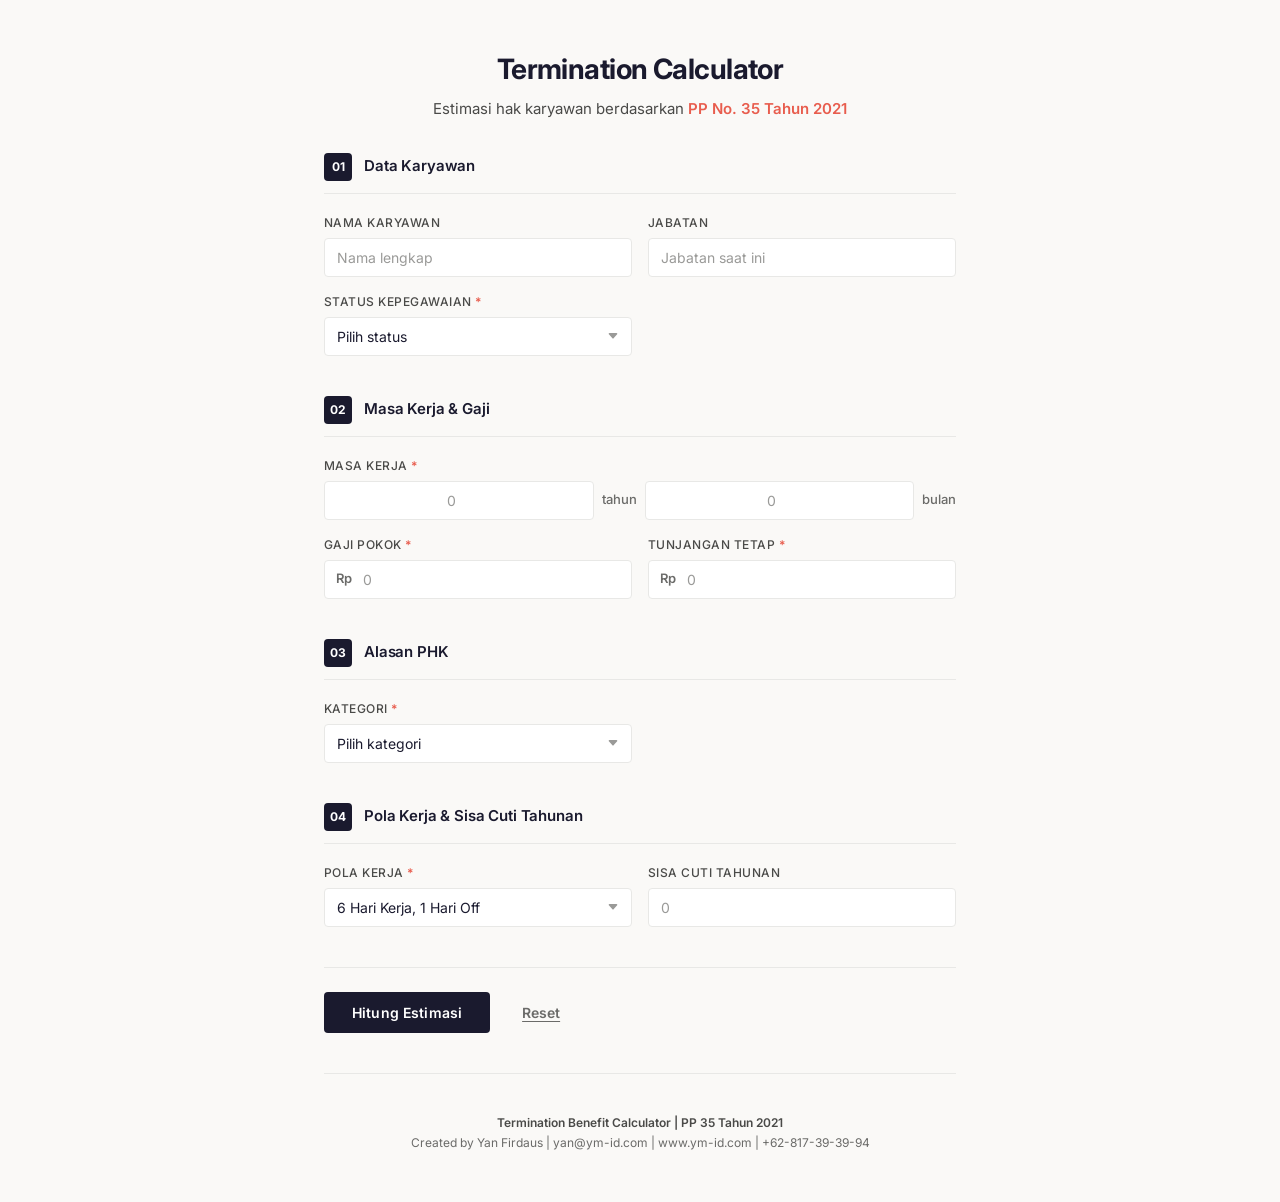
<file: index.html>
<!DOCTYPE html>
<html lang="id">
<head>
    <meta charset="UTF-8">
    <meta name="viewport" content="width=device-width, initial-scale=1.0">
    <title>Termination Benefit Calculator | PP No. 35 Tahun 2021</title>
    <link rel="stylesheet" href="style.css">
    <link rel="preconnect" href="https://fonts.googleapis.com">
    <link href="https://fonts.googleapis.com/css2?family=Inter:wght@300;400;500;600;700;800&display=swap" rel="stylesheet">
</head>
<body>
    <div class="container">
        <!-- Header -->
        <header class="header">
            <h1>Termination Calculator</h1>
            <p class="subtitle">Estimasi hak karyawan berdasarkan <span class="highlight">PP No. 35 Tahun 2021</span></p>
        </header>

        <!-- Main Content -->
        <main class="main-content">
            <!-- Form Section -->
            <section class="form-section" id="formSection">

                <!-- Section 1: Data Karyawan -->
                <div class="section-block">
                    <div class="section-header">
                        <span class="section-number">01</span>
                        <h2>Data Karyawan</h2>
                    </div>
                    <div class="form-grid">
                        <div class="form-group">
                            <label for="employeeName">Nama Karyawan</label>
                            <input type="text" id="employeeName" placeholder="Nama lengkap">
                        </div>
                        <div class="form-group">
                            <label for="position">Jabatan</label>
                            <input type="text" id="position" placeholder="Jabatan saat ini">
                        </div>
                        <div class="form-group">
                            <label for="employmentStatus">Status Kepegawaian <span class="required">*</span></label>
                            <select id="employmentStatus" required>
                                <option value="" disabled selected>Pilih status</option>
                                <option value="PKWTT">PKWTT - Tetap</option>
                                <option value="PKWT">PKWT - Kontrak</option>
                            </select>
                        </div>
                        <div class="form-group" id="pkwtDurationGroup" style="display:none;">
                            <label for="pkwtDuration">Lama Kontrak (bulan) <span class="required">*</span></label>
                            <input type="number" id="pkwtDuration" min="1" max="60" placeholder="12">
                        </div>
                    </div>
                </div>

                <!-- Section 2: Masa Kerja & Gaji -->
                <div class="section-block">
                    <div class="section-header">
                        <span class="section-number">02</span>
                        <h2>Masa Kerja & Gaji</h2>
                    </div>
                    <div class="form-grid">
                        <div class="form-group form-group-full">
                            <label>Masa Kerja <span class="required">*</span></label>
                            <div class="input-pair">
                                <input type="number" id="yearsOfService" min="0" max="50" placeholder="0" required>
                                <span class="unit">tahun</span>
                                <input type="number" id="monthsOfService" min="0" max="11" placeholder="0" required>
                                <span class="unit">bulan</span>
                            </div>
                        </div>
                        <div class="form-group">
                            <label for="basicSalary">Gaji Pokok <span class="required">*</span></label>
                            <div class="input-currency">
                                <span class="currency">Rp</span>
                                <input type="text" id="basicSalary" class="currency-input" placeholder="0" required>
                            </div>
                        </div>
                        <div class="form-group">
                            <label for="fixedAllowance">Tunjangan Tetap <span class="required">*</span></label>
                            <div class="input-currency">
                                <span class="currency">Rp</span>
                                <input type="text" id="fixedAllowance" class="currency-input" placeholder="0" required>
                            </div>
                        </div>
                    </div>
                </div>

                <!-- Section 3: Alasan Terminasi -->
                <div class="section-block">
                    <div class="section-header">
                        <span class="section-number">03</span>
                        <h2>Alasan PHK</h2>
                    </div>
                    <div class="form-grid">
                        <div class="form-group">
                            <label>Kategori <span class="required">*</span></label>
                            <select id="terminationCategory" required>
                                <option value="" disabled selected>Pilih kategori</option>
                                <option value="phk_perusahaan">PHK oleh Perusahaan</option>
                                <option value="phk_pekerja">PHK oleh Pekerja / Berakhirnya Hubungan Kerja</option>
                            </select>
                        </div>
                        <div class="form-group" id="subCategoryGroup" style="display:none;">
                            <label>Alasan Detail <span class="required">*</span></label>
                            <select id="terminationReason" required>
                                <option value="" disabled selected>Pilih alasan</option>
                            </select>
                        </div>
                    </div>
                    <div class="info-panel" id="reasonInfoPanel" style="display:none;">
                        <p id="reasonDescription"></p>
                        <span class="info-tag" id="reasonDetailPasal"></span>
                    </div>
                </div>

                <!-- Section 4: Pola Kerja & Sisa Cuti -->
                <div class="section-block">
                    <div class="section-header">
                        <span class="section-number">04</span>
                        <h2>Pola Kerja & Sisa Cuti Tahunan</h2>
                    </div>
                    <div class="form-grid">
                        <div class="form-group">
                            <label for="workPattern">Pola Kerja <span class="required">*</span></label>
                            <select id="workPattern" required>
                                <option value="" disabled selected>Pilih pola kerja</option>
                                <option value="13_1">13 Hari Kerja, 1 Hari Off</option>
                                <option value="10_1">10 Hari Kerja, 1 Hari Off</option>
                                <option value="7_1">7 Hari Kerja, 1 Hari Off</option>
                                <option value="6_1" selected>6 Hari Kerja, 1 Hari Off</option>
                                <option value="5_2">5 Hari Kerja, 2 Hari Off</option>
                                <option value="4_3">4 Hari Kerja, 3 Hari Off</option>
                            </select>
                        </div>
                        <div class="form-group">
                            <label for="remainingLeave">Sisa Cuti Tahunan</label>
                            <input type="number" id="remainingLeave" min="0" max="365" placeholder="0">
                        </div>
                    </div>
                </div>

                <!-- Actions -->
                <div class="actions">
                    <button type="button" class="btn-primary" id="calculateBtn">Hitung Estimasi</button>
                    <button type="button" class="btn-text" id="resetBtn">Reset</button>
                </div>
            </section>

            <!-- Result Section -->
            <section class="result-section" id="resultSection" style="display:none;">
                <div class="result-title">
                    <h2>Hasil Perhitungan</h2>
                    <span class="result-meta" id="resultDate"></span>
                </div>

                <div class="summary-card" id="employeeSummary"></div>

                <div class="results-list">
                    <div class="result-item" id="upSection">
                        <div class="result-item-header">
                            <div class="result-item-title">
                                <span class="result-icon">*</span>
                                <span>Uang Pesangon (UP)</span>
                            </div>
                            <span class="result-item-value" id="upAmount">Rp 0</span>
                        </div>
                        <div class="result-item-body">
                            <p id="upExplanation"></p>
                        </div>
                    </div>

                    <div class="result-item" id="upmkSection">
                        <div class="result-item-header">
                            <div class="result-item-title">
                                <span class="result-icon">*</span>
                                <span>Uang Penghargaan Masa Kerja (UPMK)</span>
                            </div>
                            <span class="result-item-value" id="upmkAmount">Rp 0</span>
                        </div>
                        <div class="result-item-body">
                            <p id="upmkExplanation"></p>
                        </div>
                    </div>

                    <div class="result-item" id="uphResultSection">
                        <div class="result-item-header">
                            <div class="result-item-title">
                                <span class="result-icon">*</span>
                                <span>Uang Penggantian Hak (UPH)</span>
                            </div>
                            <span class="result-item-value" id="uphAmount">Rp 0</span>
                        </div>
                        <div class="result-item-body">
                            <div id="uphBreakdown"></div>
                        </div>
                    </div>

                    <div class="result-item" id="pkwtSection" style="display:none;">
                        <div class="result-item-header">
                            <div class="result-item-title">
                                <span class="result-icon">*</span>
                                <span>Kompensasi PKWT</span>
                            </div>
                            <span class="result-item-value" id="pkwtAmount">Rp 0</span>
                        </div>
                        <div class="result-item-body">
                            <p id="pkwtExplanation"></p>
                        </div>
                    </div>

                    <div class="result-item excluded" id="notEligibleSection" style="display:none;">
                        <div class="result-item-header">
                            <div class="result-item-title">
                                <span class="result-icon">o</span>
                                <span>Tidak Diterima</span>
                            </div>
                        </div>
                        <div class="result-item-body">
                            <ul id="notEligibleList"></ul>
                        </div>
                    </div>
                </div>

                <div class="total-box">
                    <div class="total-label">Total Estimasi Hak</div>
                    <div class="total-value" id="totalAmount">Rp 0</div>
                    <div class="total-words" id="totalTerbilang"></div>
                </div>

                <!-- Lampiran Hukum -->
                <div class="lampiran-section" id="lampiranSection">
                    <div class="lampiran-header">
                        <h3>LAMPIRAN</h3>
                        <p>Landasan Hukum Perhitungan Hak Karyawan</p>
                    </div>
                    <div class="lampiran-content" id="lampiranContent"></div>
                </div>

                <div class="result-actions">
                    <button type="button" class="btn-primary" id="printBtn">Cetak / Simpan PDF</button>
                    <button type="button" class="btn-text" id="recalculateBtn">Hitung Ulang</button>
                </div>
            </section>
        </main>

        <footer class="footer">
            <p>Termination Benefit Calculator | PP 35 Tahun 2021</p>
            <p>Created by Yan Firdaus | yan@ym-id.com | www.ym-id.com | +62-817-39-39-94</p>
        </footer>
    </div>

    <script src="calculator.js"></script>
</body>
</html>
</file>
<file: style.css>
/* ============================================
   Kalkulator PHK - Simplified
   ============================================ */

:root {
    --charcoal: #1a1a2e;
    --charcoal-light: #2d2d44;
    --coral: #e85d4e;
    --coral-light: #f5e6e4;
    --cream: #faf9f7;
    --white: #ffffff;
    --gray-100: #f5f5f3;
    --gray-200: #e8e8e6;
    --gray-300: #d4d4d2;
    --gray-400: #9a9a98;
    --gray-500: #6b6b69;
    --text: #1a1a2e;
    --text-secondary: #4a4a48;
    --text-muted: #6b6b69;
    --border: #e8e8e6;
    --border-focus: #1a1a2e;
    --radius: 4px;
    --radius-lg: 8px;
    --shadow: 0 1px 2px rgba(26,26,46,0.04);
    --shadow-md: 0 4px 12px rgba(26,26,46,0.08);
    --transition: 0.2s ease;
}

*, *::before, *::after { margin: 0; padding: 0; box-sizing: border-box; }

html { scroll-behavior: smooth; }

body {
    font-family: 'Inter', -apple-system, BlinkMacSystemFont, sans-serif;
    background: var(--cream);
    color: var(--text);
    line-height: 1.5;
    -webkit-font-smoothing: antialiased;
}

.container { max-width: 680px; margin: 0 auto; padding: 0 24px; }

/* Header */
.header {
    padding: 48px 0 32px;
    text-align: center;
}

.header h1 {
    font-size: 28px;
    font-weight: 700;
    color: var(--charcoal);
    letter-spacing: -0.02em;
    margin-bottom: 8px;
}

.subtitle {
    font-size: 15px;
    color: var(--text-secondary);
    font-weight: 400;
}

.subtitle .highlight { color: var(--coral); font-weight: 600; }

/* Section Blocks */
.section-block { margin-bottom: 40px; }

.section-header {
    display: flex;
    align-items: center;
    gap: 12px;
    margin-bottom: 20px;
    padding-bottom: 12px;
    border-bottom: 1px solid var(--border);
}

.section-number {
    display: flex;
    align-items: center;
    justify-content: center;
    width: 28px;
    height: 28px;
    background: var(--charcoal);
    color: var(--white);
    font-size: 12px;
    font-weight: 700;
    border-radius: var(--radius);
}

.section-header h2 {
    font-size: 15px;
    font-weight: 600;
    color: var(--charcoal);
    letter-spacing: -0.01em;
}

/* Form Grid */
.form-grid {
    display: grid;
    grid-template-columns: repeat(2, 1fr);
    gap: 16px;
}

.form-group {
    display: flex;
    flex-direction: column;
    gap: 6px;
}

.form-group-full { grid-column: span 2; }

label {
    font-size: 12px;
    font-weight: 500;
    color: var(--text-secondary);
    text-transform: uppercase;
    letter-spacing: 0.04em;
}

.required { color: var(--coral); font-weight: 600; }

input, select {
    width: 100%;
    padding: 10px 12px;
    font-size: 14px;
    font-family: inherit;
    color: var(--text);
    background: var(--white);
    border: 1.5px solid var(--border);
    border-radius: var(--radius);
    transition: var(--transition);
    outline: none;
    appearance: none;
    -webkit-appearance: none;
}

input:focus, select:focus {
    border-color: var(--border-focus);
    background: var(--white);
}

input::placeholder { color: var(--gray-400); }

select {
    background-image: url("data:image/svg+xml,%3Csvg xmlns='http://www.w3.org/2000/svg' width='12' height='12' fill='%239a9a98' viewBox='0 0 16 16'%3E%3Cpath d='M7.247 11.14 2.451 5.658C1.885 5.013 2.345 4 3.204 4h9.592a1 1 0 0 1 .753 1.659l-4.796 5.48a1 1 0 0 1-1.506 0z'/%3E%3C/svg%3E");
    background-repeat: no-repeat;
    background-position: right 12px center;
    padding-right: 32px;
    cursor: pointer;
}

/* Input Pair */
.input-pair {
    display: flex;
    align-items: center;
    gap: 8px;
}

.input-pair input {
    flex: 1;
    text-align: center;
    background-image: none;
    padding-right: 12px;
}

.unit {
    font-size: 13px;
    color: var(--text-muted);
    font-weight: 500;
    white-space: nowrap;
}

/* Currency Input */
.input-currency {
    position: relative;
    display: flex;
    align-items: center;
}

.currency {
    position: absolute;
    left: 12px;
    font-size: 13px;
    font-weight: 600;
    color: var(--text-muted);
    pointer-events: none;
}

.input-currency input {
    padding-left: 38px;
    background-image: none;
    padding-right: 12px;
}

/* Info Panel */
.info-panel {
    margin-top: 12px;
    padding: 14px 16px;
    background: var(--coral-light);
    border-left: 3px solid var(--coral);
    border-radius: 0 var(--radius) var(--radius) 0;
}

.info-panel p {
    font-size: 13px;
    color: var(--text-secondary);
    line-height: 1.5;
    margin-bottom: 6px;
}

.info-tag {
    display: inline-block;
    font-size: 11px;
    font-weight: 600;
    color: var(--coral);
    background: var(--white);
    padding: 3px 10px;
    border-radius: var(--radius);
}

/* Buttons */
.actions {
    display: flex;
    align-items: center;
    gap: 16px;
    margin-top: 32px;
    padding-top: 24px;
    border-top: 1px solid var(--border);
}

.btn-primary, .btn-text {
    font-family: inherit;
    font-size: 14px;
    font-weight: 600;
    border: none;
    border-radius: var(--radius);
    cursor: pointer;
    transition: var(--transition);
    outline: none;
}

.btn-primary {
    background: var(--charcoal);
    color: var(--white);
    padding: 12px 28px;
    letter-spacing: 0.01em;
}

.btn-primary:hover { background: var(--charcoal-light); }

.btn-text {
    background: transparent;
    color: var(--text-muted);
    padding: 12px 16px;
    text-decoration: underline;
    text-underline-offset: 3px;
}

.btn-text:hover { color: var(--charcoal); }

/* Result Section */
.result-section {
    animation: fadeIn 0.3s ease;
}

@keyframes fadeIn {
    from { opacity: 0; transform: translateY(8px); }
    to { opacity: 1; transform: translateY(0); }
}

.result-title {
    display: flex;
    justify-content: space-between;
    align-items: baseline;
    margin-bottom: 24px;
    padding-bottom: 12px;
    border-bottom: 1px solid var(--border);
}

.result-title h2 {
    font-size: 18px;
    font-weight: 700;
    color: var(--charcoal);
    letter-spacing: -0.02em;
}

.result-meta {
    font-size: 12px;
    color: var(--text-muted);
    font-weight: 400;
}

/* Summary Card */
.summary-card {
    background: var(--white);
    border: 1px solid var(--border);
    border-radius: var(--radius-lg);
    padding: 20px;
    margin-bottom: 24px;
}

.summary-card h4 {
    font-size: 11px;
    font-weight: 600;
    color: var(--text-muted);
    text-transform: uppercase;
    letter-spacing: 0.06em;
    margin-bottom: 14px;
    padding-bottom: 10px;
    border-bottom: 1px solid var(--border);
}

.summary-grid {
    display: grid;
    grid-template-columns: repeat(2, 1fr);
    gap: 10px 24px;
}

.summary-item {
    display: flex;
    justify-content: space-between;
    align-items: baseline;
    font-size: 13px;
    padding: 4px 0;
}

.summary-label { color: var(--text-muted); font-weight: 400; }
.summary-value { color: var(--text); font-weight: 600; text-align: right; }

/* Results List */
.results-list {
    display: flex;
    flex-direction: column;
    gap: 12px;
    margin-bottom: 24px;
}

.result-item {
    background: var(--white);
    border: 1px solid var(--border);
    border-radius: var(--radius-lg);
    overflow: hidden;
}

.result-item-header {
    display: flex;
    justify-content: space-between;
    align-items: center;
    padding: 14px 18px;
    background: var(--gray-100);
    border-bottom: 1px solid var(--border);
}

.result-item-title {
    display: flex;
    align-items: center;
    gap: 10px;
    font-size: 14px;
    font-weight: 600;
    color: var(--charcoal);
}

.result-icon { color: var(--coral); font-size: 10px; }

.result-item-value {
    font-size: 16px;
    font-weight: 700;
    color: var(--charcoal);
    font-family: 'SF Mono', 'Monaco', monospace;
    letter-spacing: -0.01em;
}

.result-item-body {
    padding: 14px 18px;
}

.result-item-body p {
    font-size: 13px;
    color: var(--text-secondary);
    line-height: 1.5;
    margin-bottom: 10px;
}

/* Excluded */
.result-item.excluded .result-item-header {
    background: var(--coral-light);
    border-bottom-color: var(--coral);
}

.result-item.excluded .result-item-title { color: var(--coral); }

#notEligibleList { list-style: none; padding: 0; }

#notEligibleList li {
    padding: 8px 0;
    font-size: 13px;
    color: var(--text-secondary);
    border-bottom: 1px solid var(--border);
}

#notEligibleList li:last-child { border-bottom: none; }

#notEligibleList li strong {
    color: var(--coral);
    display: block;
    font-weight: 600;
    margin-bottom: 2px;
}

#notEligibleList li small {
    color: var(--text-muted);
    font-size: 11px;
}

/* UPH Breakdown */
.uph-breakdown-item {
    display: flex;
    justify-content: space-between;
    padding: 6px 0;
    font-size: 13px;
    border-bottom: 1px solid var(--border);
}

.uph-breakdown-item:last-child { border-bottom: none; }

.uph-breakdown-label { color: var(--text-secondary); }

.uph-breakdown-value {
    font-weight: 600;
    color: var(--text);
    font-family: 'SF Mono', 'Monaco', monospace;
}

/* Total Box */
.total-box {
    background: var(--charcoal);
    color: var(--white);
    padding: 24px;
    border-radius: var(--radius-lg);
    margin-bottom: 16px;
    text-align: center;
}

.total-label {
    font-size: 11px;
    font-weight: 600;
    text-transform: uppercase;
    letter-spacing: 0.08em;
    opacity: 0.7;
    margin-bottom: 6px;
}

.total-value {
    font-size: 28px;
    font-weight: 700;
    font-family: 'SF Mono', 'Monaco', monospace;
    letter-spacing: -0.02em;
    margin-bottom: 4px;
}

.total-words {
    font-size: 12px;
    opacity: 0.6;
    font-style: italic;
}

/* Result Actions */
.result-actions {
    display: flex;
    align-items: center;
    gap: 16px;
    justify-content: center;
}

/* Lampiran Section */
.lampiran-section {
    margin-top: 32px;
    margin-bottom: 24px;
    border: 1px solid var(--border);
    border-radius: var(--radius-lg);
    overflow: hidden;
    page-break-before: always;
    break-before: page;
}

.lampiran-header {
    background: var(--charcoal);
    color: var(--white);
    padding: 16px 20px;
    text-align: center;
}

.lampiran-header h3 {
    font-size: 14px;
    font-weight: 700;
    letter-spacing: 0.08em;
    text-transform: uppercase;
    margin-bottom: 4px;
}

.lampiran-header p {
    font-size: 11px;
    opacity: 0.7;
    font-weight: 400;
}

.lampiran-content {
    padding: 0;
    background: var(--white);
}

.lampiran-pasal {
    border-bottom: 1px solid var(--border);
    page-break-inside: avoid;
    break-inside: avoid;
}

.lampiran-pasal:last-child { border-bottom: none; }

.lampiran-pasal-title {
    background: var(--gray-100);
    padding: 10px 16px;
    font-size: 12px;
    font-weight: 700;
    color: var(--charcoal);
    border-left: 3px solid var(--coral);
}

.lampiran-pasal-content {
    padding: 12px 16px;
    font-size: 11px;
    line-height: 1.6;
    color: var(--text-secondary);
    white-space: pre-line;
}

/* Footer */
.footer {
    text-align: center;
    padding: 40px 0 48px;
    border-top: 1px solid var(--border);
    margin-top: 40px;
}

.footer p {
    font-size: 12px;
    color: var(--text-muted);
    margin-bottom: 2px;
}

.footer p:first-child {
    font-weight: 600;
    color: var(--text-secondary);
}

/* ============================================
   PRINT STYLES
   ============================================ */

@media print {
    @page {
        size: A4 portrait;
        margin: 10mm 14mm 10mm 14mm;
    }

    * {
        -webkit-print-color-adjust: exact !important;
        print-color-adjust: exact !important;
        color-adjust: exact !important;
    }

    body {
        background: white !important;
        font-size: 8.5pt !important;
        line-height: 1.3 !important;
        color: #1a1a2e !important;
        margin: 0 !important;
        padding: 0 !important;
    }

    .container {
        max-width: 100% !important;
        padding: 0 !important;
        margin: 0 !important;
    }

    .header,
    .form-section,
    .actions,
    .result-actions,
    .footer {
        display: none !important;
    }

    .result-section {
        display: block !important;
        animation: none !important;
        margin: 0 !important;
        padding: 0 !important;
    }

    .result-section::before {
        content: "SURAT PERHITUNGAN HAK KARYAWAN";
        display: block;
        text-align: center;
        font-size: 13pt;
        font-weight: 700;
        color: #1a1a2e;
        padding-bottom: 3px;
        margin-bottom: 8px;
        border-bottom: 2px solid #1a1a2e;
        letter-spacing: 0.5px;
    }

    .summary-card {
        background: white !important;
        border: 1px solid #333 !important;
        border-radius: 0 !important;
        padding: 0 !important;
        margin-bottom: 8px !important;
    }

    .summary-card h4 {
        background: #1a1a2e !important;
        color: white !important;
        padding: 4px 10px !important;
        margin: 0 !important;
        font-size: 8pt !important;
        font-weight: 600;
        border-bottom: 1px solid #333;
        border-radius: 0 !important;
    }

    .summary-grid {
        display: table !important;
        width: 100% !important;
        border-collapse: collapse !important;
    }

    .summary-item {
        display: table-row !important;
        border-bottom: 1px solid #ddd !important;
    }

    .summary-item:last-child { border-bottom: none !important; }

    .summary-label,
    .summary-value {
        display: table-cell !important;
        padding: 3px 10px !important;
        font-size: 8.5pt !important;
        border-bottom: 1px solid #eee !important;
    }

    .summary-label {
        width: 32% !important;
        color: #555 !important;
        font-weight: 500;
        background: #f5f5f3 !important;
    }

    .summary-value {
        width: 68% !important;
        color: #1a1a2e !important;
        font-weight: 600;
    }

    .results-list {
        gap: 6px !important;
        margin-bottom: 8px !important;
    }

    .result-item {
        background: white !important;
        border: 1px solid #333 !important;
        border-radius: 0 !important;
        box-shadow: none !important;
        page-break-inside: avoid !important;
        break-inside: avoid !important;
        margin-bottom: 4px !important;
    }

    .result-item-header {
        background: #f5f5f3 !important;
        border-bottom: 1.5px solid #1a1a2e !important;
        padding: 4px 10px !important;
    }

    .result-item-title {
        font-size: 9pt !important;
        font-weight: 700;
        color: #1a1a2e !important;
        gap: 6px !important;
    }

    .result-icon { color: #e85d4e !important; font-size: 8px !important; }

    .result-item-value {
        font-size: 10pt !important;
        font-weight: 700;
        color: #1a1a2e !important;
    }

    .result-item-body {
        padding: 5px 10px !important;
    }

    .result-item-body p {
        font-size: 8pt !important;
        color: #333 !important;
        margin-bottom: 3px !important;
        line-height: 1.25 !important;
    }

    .result-item.excluded .result-item-header {
        background: #f5e6e4 !important;
        border-bottom-color: #e85d4e !important;
    }

    .result-item.excluded .result-item-title { color: #e85d4e !important; }

    #notEligibleList li {
        font-size: 8pt !important;
        padding: 2px 0 !important;
    }

    .uph-breakdown-item {
        font-size: 8pt !important;
        padding: 2px 0 !important;
    }

    .total-box {
        background: #1a1a2e !important;
        color: white !important;
        border-radius: 0 !important;
        padding: 8px 12px !important;
        margin: 6px 0 !important;
        border: 2px solid #1a1a2e !important;
    }

    .total-label { font-size: 8pt !important; margin-bottom: 2px !important; }
    .total-value { font-size: 14pt !important; margin-bottom: 1px !important; }
    .total-words { font-size: 7pt !important; }

    /* Lampiran Print */
    .lampiran-section {
        display: block !important;
        page-break-before: always !important;
        break-before: page !important;
        margin-top: 0 !important;
        border: 1px solid #333 !important;
        border-radius: 0 !important;
    }

    .lampiran-header {
        background: #1a1a2e !important;
        color: white !important;
        padding: 6px 10px !important;
        border-bottom: 1.5px solid #1a1a2e !important;
    }

    .lampiran-header h3 {
        font-size: 10pt !important;
        margin-bottom: 1px !important;
    }

    .lampiran-header p {
        font-size: 7.5pt !important;
    }

    .lampiran-pasal {
        border-bottom: 1px solid #ddd !important;
        page-break-inside: avoid !important;
        break-inside: avoid !important;
    }

    .lampiran-pasal-title {
        background: #f5f5f3 !important;
        padding: 3px 10px !important;
        font-size: 8.5pt !important;
        border-left: 2px solid #e85d4e !important;
    }

    .lampiran-pasal-content {
        padding: 5px 10px !important;
        font-size: 7pt !important;
        line-height: 1.3 !important;
        color: #333 !important;
    }

    .result-section::after {
        content: "Dokumen dihasilkan oleh Kalkulator PHK | PP No. 35 Tahun 2021";
        display: block;
        text-align: center;
        font-size: 6.5pt;
        color: #999;
        margin-top: 6px;
        padding-top: 4px;
        border-top: 1px solid #ddd;
    }
}

/* ============================================
   RESPONSIVE
   ============================================ */

@media (max-width: 640px) {
    .container { padding: 0 16px; }
    .header { padding: 32px 0 24px; }
    .header h1 { font-size: 22px; }
    .subtitle { font-size: 14px; }

    .form-grid {
        grid-template-columns: 1fr;
        gap: 14px;
    }

    .form-group-full { grid-column: span 1; }

    .section-block { margin-bottom: 32px; }
    .actions { flex-direction: column; gap: 8px; }
    .btn-primary, .btn-text { width: 100%; justify-content: center; }

    .summary-grid { grid-template-columns: 1fr; }
    .result-title { flex-direction: column; gap: 4px; }
    .result-item-header { flex-direction: column; align-items: flex-start; gap: 4px; }
    .result-item-value { font-size: 14px; }
    .total-value { font-size: 22px; }
    .result-actions { flex-direction: column; }
}

@media (max-width: 480px) {
    .header h1 { font-size: 20px; }
    .input-pair { flex-wrap: wrap; }
    .input-pair input { min-width: 80px; }
    .section-header { gap: 8px; }
    .section-number { width: 24px; height: 24px; font-size: 11px; }
    .section-header h2 { font-size: 14px; }
}
</file>
